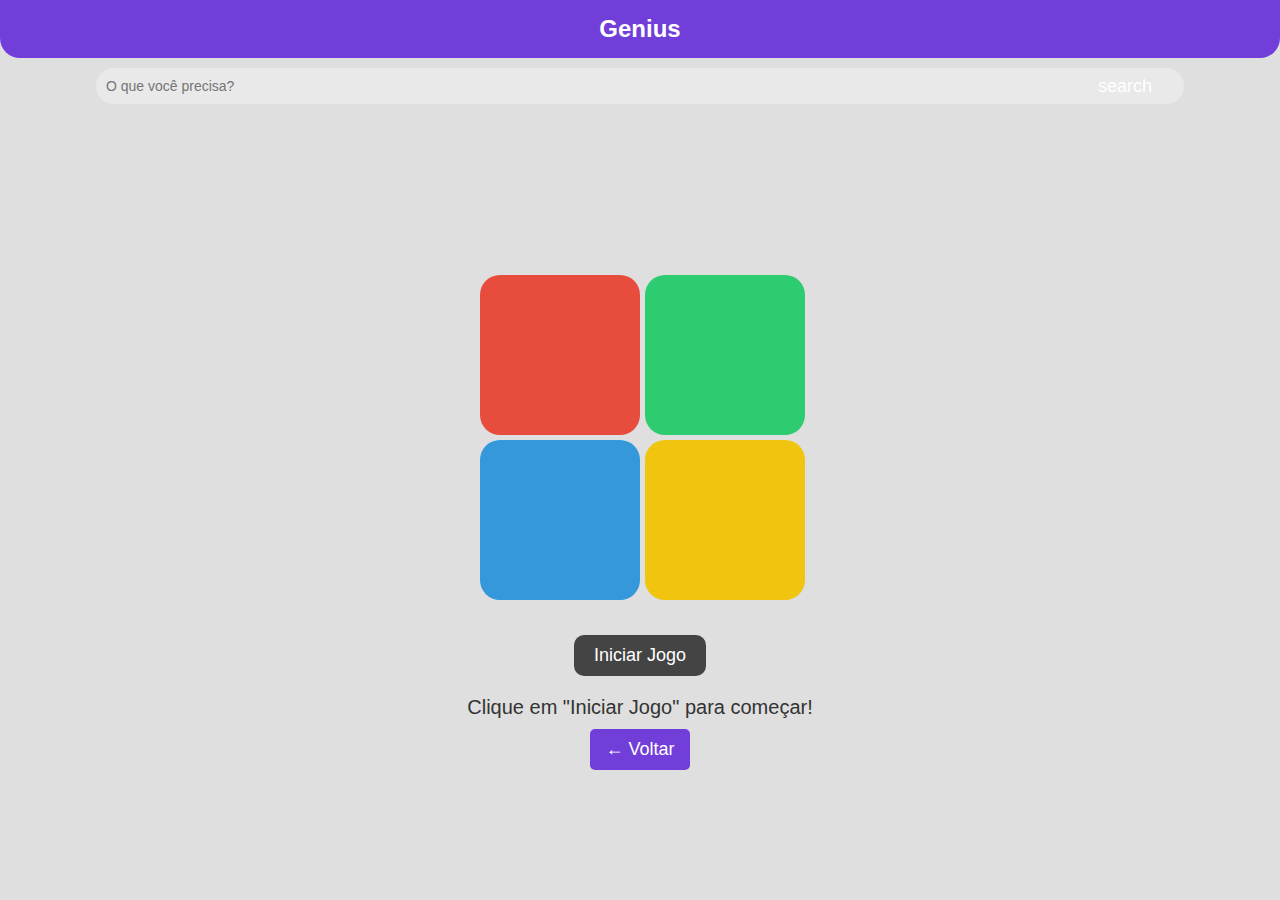
<file: genius.html>
<!DOCTYPE html>
<html lang="pt-BR">
<head>
    <meta charset="UTF-8">
        <link rel="icon" href="./assets/img/favicon.ico" type="image/x-icon">

    <meta name="viewport" content="width=device-width, initial-scale=1.0">
    <title>Lembre+</title>

    <style>
        * {
            box-sizing: border-box;
            margin: 0;
            padding: 0;
        }

        body {
            display: flex;
            flex-direction: column; /* Empilhar elementos verticalmente */
            justify-content: center;
            align-items: center;
            min-height: 100vh; /* Garantir que o corpo ocupe pelo menos a altura total da tela */
            background-color: rgb(223, 223, 223); /* Fundo branco */
            font-family: 'Arial', sans-serif;
            color: #333;
        }

        .cabeca {
            font-size: 24px;
            font-weight: bold;
            color: white;
            background-color: #723ed9;
            padding: 15px 0;
            border-radius: 0 0 20px 20px;
            width: 100%;
            text-align: center;
        }

        .barraBusca {
            margin-top: 10px;
            position: relative;
            width: 100%;
            display: flex;
            justify-content: center;
        }

        .barraBusca input {
            width: 85%;
            padding: 10px;
            border-radius: 20px;
            border: none;
            outline: none;
            font-size: 14px;
            background-color: #ffffff54;
        }

        .barraBusca .busca {
            position: absolute;
            right: 10%;
            top: 50%;
            align-items: center;
            color: #ffffff;
            font-size: 18px;
            transform: translateY(-50%);
        }

        .container {
            text-align: center;
            display: flex;
            flex-direction: column; /* Empilhar os elementos da container verticalmente */
            align-items: center; /* Centralizar os elementos horizontalmente */
            justify-content: center; /* Centralizar os elementos verticalmente */
            flex: 1; /* Permite que a container expanda para ocupar o espaço disponível */
            margin-top: 20px; /* Espaço entre a barra de busca e o jogo */
        }

        #genius-game {
            width: 320px;
            height: 320px;
            display: grid;
            grid-template-columns: 160px 160px;
            grid-template-rows: 160px 160px;
            gap: 5px;
            margin: 20px auto; /* Centraliza horizontalmente */
        }

        .color {
            width: 100%;
            height: 100%;
            border-radius: 20px;
            transition: background-color 0.3s, transform 0.2s;
        }

        .color.active {
            opacity: 0.7;
            transform: scale(1.1);
        }

        .red {
            background-color: #e74c3c; /* Vermelho sem brilho */
        }

        .green {
            background-color: #2ecc71; /* Verde sem brilho */
        }

        .blue {
            background-color: #3498db; /* Azul sem brilho */
        }

        .yellow {
            background-color: #f1c40f; /* Amarelo sem brilho */
        }

        button {
            padding: 10px 20px;
            background-color: #444;
            color: white;
            border: none;
            border-radius: 10px;
            cursor: pointer;
            font-size: 18px;
            margin-top: 20px;
            transition: background-color 0.3s;
        }

        button:hover {
            background-color: #555;
        }

        #status {
            margin-top: 20px;
            font-size: 20px;
        }

        button:disabled {
            background-color: #666;
            cursor: not-allowed;
        }

        /* Responsividade */
        @media (max-width: 768px) {
            #genius-game {
                width: 240px;
                height: 240px;
                grid-template-columns: 120px 120px;
                grid-template-rows: 120px 120px;
            }
        }

        @media (max-width: 480px) {
            #genius-game {
                width: 200px;
                height: 200px;
                grid-template-columns: 100px 100px;
                grid-template-rows: 100px 100px;
            }

            button {
                font-size: 16px;
            }

            #status {
                font-size: 18px;
            }
        }

        /* Estilo para o botão de voltar */
        .back-button {
            background-color: #723ed9; /* Vermelho */
            color: white;
            border: none;
            border-radius: 5px;
            padding: 10px 15px;
            cursor: pointer;
            margin-top: 10px;
        }

        .back-button:hover {
            background-color: #5500ff; /* Vermelho escuro */
        }
    </style>
</head>
<body>
    <div class="cabeca">Genius</div>
    <div class="barraBusca">
        <input type="text" placeholder="O que você precisa?">
        <span class="material-symbols-outlined busca">search</span>
    </div>
    <div class="container">
        <div id="genius-game">
            <div id="red" class="color red"></div>
            <div id="green" class="color green"></div>
            <div id="blue" class="color blue"></div>
            <div id="yellow" class="color yellow"></div>
        </div>
        <button id="start-btn">Iniciar Jogo</button>
        <p id="status">Clique em "Iniciar Jogo" para começar!</p>
        <button class="back-button" onclick="goBack()">← Voltar</button>
    </div>
    <script>
        const colors = ["red", "green", "blue", "yellow"];
        let gameSequence = [];
        let playerSequence = [];
        let level = 0;
        let canClick = false;

        const startBtn = document.getElementById('start-btn');
        const statusText = document.getElementById('status');
        const colorElements = {
            red: document.getElementById('red'),
            green: document.getElementById('green'),
            blue: document.getElementById('blue'),
            yellow: document.getElementById('yellow'),
        };

        startBtn.addEventListener('click', startGame);

        function startGame() {
            gameSequence = [];
            playerSequence = [];
            level = 0;
            statusText.textContent = "Aguarde a sequência...";
            startBtn.disabled = true;
            nextLevel();
        }

        function nextLevel() {
            playerSequence = [];
            level++;
            statusText.textContent = `Nível ${level}`;
            const nextColor = colors[Math.floor(Math.random() * 4)];
            gameSequence.push(nextColor);
            playSequence();
        }

        function playSequence() {
            canClick = false;
            let delay = 500;

            gameSequence.forEach((color, index) => {
                setTimeout(() => {
                    flashColor(color);
                }, delay * (index + 1));
            });

            setTimeout(() => {
                canClick = true;
                statusText.textContent = `Sua vez!`;
            }, delay * gameSequence.length + 500);
        }

        function flashColor(color) {
            colorElements[color].classList.add('active');
            setTimeout(() => {
                colorElements[color].classList.remove('active');
            }, 400); // Duração do efeito de piscar
        }

        function handlePlayerClick(color) {
            if (!canClick) return;

            playerSequence.push(color);
            flashColor(color);

            if (playerSequence[playerSequence.length - 1] !== gameSequence[playerSequence.length - 1]) {
                statusText.textContent = "Você perdeu! Tente novamente.";
                startBtn.disabled = false;
                return;
            }

            if (playerSequence.length === gameSequence.length) {
                canClick = false;
                setTimeout(() => {
                    nextLevel();
                }, 1000);
            }
        }

        colorElements.red.addEventListener('click', () => handlePlayerClick('red'));
        colorElements.green.addEventListener('click', () => handlePlayerClick('green'));
        colorElements.blue.addEventListener('click', () => handlePlayerClick('blue'));
        colorElements.yellow.addEventListener('click', () => handlePlayerClick('yellow'));

        function goBack() {
            window.location.href = 'p3.html'; // Substitua 'p3.html' pelo caminho correto da sua página
        }
    </script>
</body>
</html>
</file>
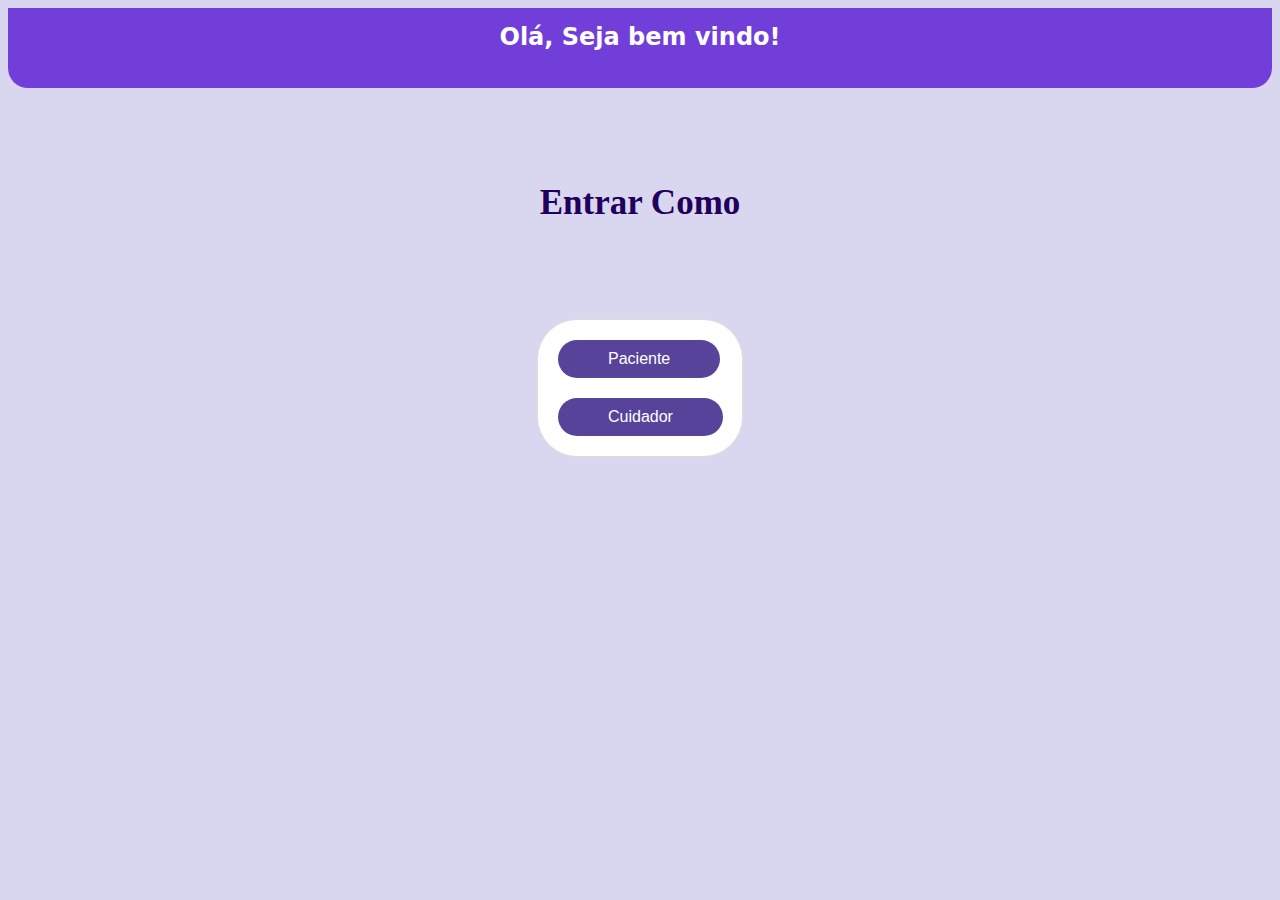
<file: p2.html>
<!DOCTYPE html>
<html lang="pt-br">
<head>
    <meta charset="UTF-8">
    <meta name="viewport" content="width=device-width, initial-scale=1.0">
    <link rel="icon" href="./assets/img/favicon.ico" type="image/x-icon">
    <title>Lembre+</title>

    <style>

    .header {
      margin: 0;
      padding: 0;
      box-sizing: border-box;
    }

    body {
      display: flex;
      flex-direction: column;
      justify-content: center;
      align-items: center;
      background-color: #D9D7EF;
      overflow: auto;
      font-family: 'Inter', sans-serif;
    }

    .header {
      font-family: system-ui, -apple-system, BlinkMacSystemFont, 'Segoe UI', Roboto, Oxygen, Ubuntu, Cantarell, 'Open Sans', 'Helvetica Neue', sans-serif;
      font-size: 24px;
      font-weight: bold;
      color: white;
      background-color: #723ed9;
      padding: 15px 0;
      border-radius: 0 0 20px 20px;
      width: 100%;
      text-align: center;
      height: 80px;
    }

    .Entrar {
      display: inline-block;
      color: #21005D;
      font-family: Rozha One;
      font-size: 35px;
      text-align: center;
    }

    .lugardobotao {
      background-color: white;
      border: 1px solid #dfdcdc;
      margin: 0px;
      padding: 10px;
      width: 184px; 
      display: inline-block;
      vertical-align: top;
      border-radius: 40px;
    }

    .btnn1 {
    background-color: #57449A;
    color: rgb(0, 0, 0);
    padding: 10px 50px;
    text-align: center;
    border-radius: 40px;
    text-decoration: none;
    display: inline-block;
    margin: 10px;
    transition: background-color 0.3s ease;
    color: #ffffff;
}

.btnn2 {
    background-color: #57449A;
    color: rgb(0, 0, 0);
    padding: 10px 50px;
    text-align: center;
    border-radius: 40px;
    text-decoration: none;
    display: inline-block;
    margin: 10px;
    transition: background-color 0.3s ease;
    color: #ffffff;
}

.btnn1:hover {
    background-color: #2f2358;
}

    </style>
</head>
<body>

<div class="header">Olá, Seja bem vindo!</div>

<br> </br>
<br> </br>

<h1 class="Entrar">Entrar Como</h1>

<br> </br>
<br> </br>

<div class="lugardobotao">
  <a class="btnn1" href="./p7.html">Paciente</a>

  <br>

 <class="lugardobotao">
  <a class="btnn1" href="./p11.html">Cuidador</a>
</div>


</body>
</html>
</file>
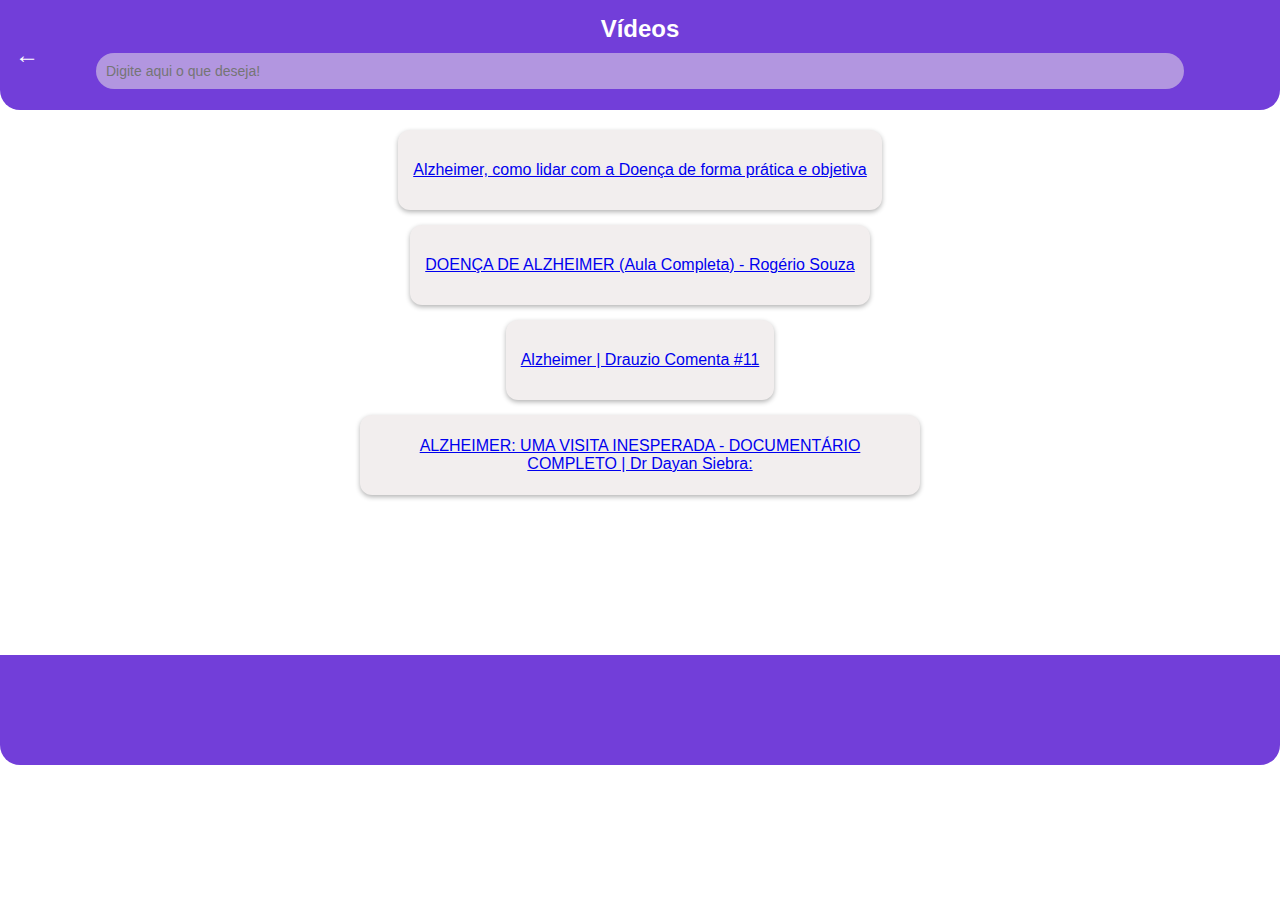
<file: p8.html>
<!DOCTYPE html>
<html lang="pt-BR">
<head>
    <meta charset="UTF-8">
    <meta name="viewport" content="width=device-width, initial-scale=1.0">
    <link rel="stylesheet" href="./assets/css/style5.css">
    <title>Lembra+</title>
    <link rel="icon" href="./assets/img/favicon.ico" type="image/x-icon">
</head>
<body>

<div class="header">
    <a href="p3.html" class="back-link">&#8592;</a> <!-- Seta de voltar -->
    Vídeos
    <div class="search-bar">
        <input class="pesquisa" type="text" placeholder="Digite aqui o que deseja!">
    </div> 
</div>

<div class="video-list">
    <a href="https://youtu.be/CSWJvlsENwo?si=HLX9hxuzdSO5rlW4">
        <div class="video-item">Alzheimer, como lidar com a Doença de forma prática e objetiva</div>
    </a>
    <a href="https://youtu.be/vgBnmFTuN4E?si=h5n8lImHzBlaBNKT">
        <div class="video-item">DOENÇA DE ALZHEIMER (Aula Completa) - Rogério Souza</div>
    </a>
    <a href="https://youtu.be/ArFbR6-wKSI?si=WEeqVAt4pBAZbsJp">
        <div class="video-item">Alzheimer | Drauzio Comenta #11</div>
    </a>
    <a href="https://youtu.be/ocqWDWrE5X8?si=87WhA7qaPUC03eii">
        <div class="video-item">ALZHEIMER: UMA VISITA INESPERADA - DOCUMENTÁRIO COMPLETO | Dr Dayan Siebra:</div>
    </a>
</div>

<div class="container"></div>

<div class="fim"></div>

</body>
</html>
</file>
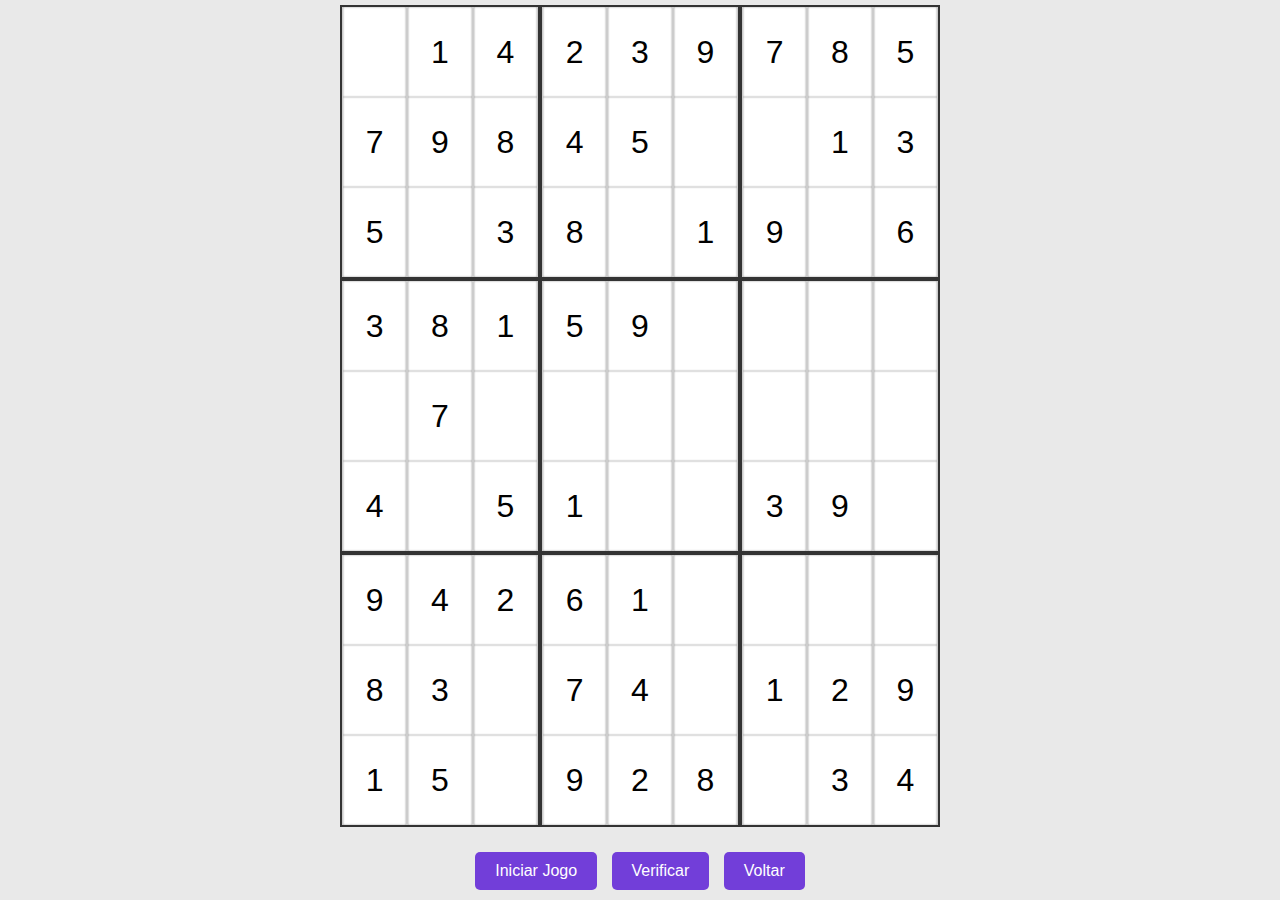
<file: sudoku.html>
<!DOCTYPE html>
<html lang="pt-BR">
<head>
    <meta charset="UTF-8">
    <meta name="viewport" content="width=device-width, initial-scale=1.0">
    <title>Lembre+</title>
        <link rel="icon" href="./assets/img/favicon.ico" type="image/x-icon">
    <style>
        body {
            font-family: Arial, sans-serif;
            display: flex;
            flex-direction: column;
            justify-content: center;
            align-items: center;
            height: 100vh;
            background-color: rgb(233, 233, 233);
            margin: 0;
        }
        #sudoku, #solvedSudoku {
            display: grid;
            grid-template-columns: repeat(3, 1fr); /* Cada linha contém 3 quadrantes */
            width: 90vmin; /* Ajusta a largura do grid com base no tamanho da tela */
            max-width: 600px; /* Largura máxima para telas maiores */
            margin-bottom: 20px;
            overflow: auto; /* Permite rolagem se necessário */
        }
        .quadrant {
            display: grid;
            grid-template-columns: repeat(3, 1fr); /* Cada quadrante contém 3 células em cada linha */
            border: 2px solid #333; /* Borda para os quadrantes */
            transition: background-color 0.3s; /* Transição suave para a cor de fundo */
        }
        .cell {
            border: 1px solid #ccc;
            display: flex;
            justify-content: center;
            align-items: center;
            font-size: 2rem;
            height: 10vmin; /* Ajusta a altura com base na tela */
            box-sizing: border-box; /* Inclui o padding e a borda na largura e altura */
        }
        .cell input {
            width: 100%;
            height: 100%;
            border: none;
            outline: none;
            text-align: center;
            font-size: inherit;
            box-shadow: inset 0 0 2px #888;
        }
        button {
            padding: 10px 20px;
            font-size: 1rem;
            margin: 5px;
            cursor: pointer;
            border: none;
            background-color: #723ed9;
            color: white;
            border-radius: 5px;
            transition: background-color 0.3s;
        }
        button:hover {
            background-color: #5500ff;
        }
        #message {
            margin-top: 20px; /* Coloca a mensagem abaixo do Sudoku */
            font-size: 1.5rem;
            color: #333;
        }
    </style>
</head>
<body>

    <div id="sudoku"></div>
    <div id="solvedSudoku" style="display: none;"></div> <!-- Sudoku resolvido inicialmente oculto -->

    <div>
        <button id="startBtn">Iniciar Jogo</button>
        <button id="checkBtn">Verificar</button>
        <a href="p3.html"><button id="resetBtn">Voltar</button></a>
    </div>

    <script>
        const sudokuContainer = document.getElementById('sudoku');
        const solvedSudokuContainer = document.getElementById('solvedSudoku');
        const startBtn = document.getElementById('startBtn');
        const checkBtn = document.getElementById('checkBtn');

        // Função para gerar um Sudoku válido
        function generateValidSudoku() {
            const board = Array.from({ length: 9 }, () => Array(9).fill(0));

            // Preenchendo o tabuleiro com uma solução válida
            function fillBoard() {
                for (let i = 0; i < 9; i++) {
                    for (let j = 0; j < 9; j++) {
                        if (board[i][j] === 0) {
                            const numbers = Array.from({ length: 9 }, (_, k) => k + 1);
                            shuffle(numbers);
                            for (const num of numbers) {
                                if (isSafe(i, j, num)) {
                                    board[i][j] = num;
                                    if (fillBoard()) {
                                        return true;
                                    }
                                    board[i][j] = 0; // Resetar se não funcionar
                                }
                            }
                            return false; // Se nenhum número funcionar, retorna falso
                        }
                    }
                }
                return true; // Tabuleiro preenchido
            }

            function isSafe(row, col, num) {
                for (let x = 0; x < 9; x++) {
                    // Verifica se o número já está na linha ou coluna
                    if (board[row][x] === num || board[x][col] === num) {
                        return false;
                    }
                }
                // Verifica o quadrante 3x3
                const startRow = Math.floor(row / 3) * 3;
                const startCol = Math.floor(col / 3) * 3;
                for (let i = 0; i < 3; i++) {
                    for (let j = 0; j < 3; j++) {
                        if (board[i + startRow][j + startCol] === num) {
                            return false;
                        }
                    }
                }
                return true; // Se não estiver em linha, coluna ou quadrante
            }

            fillBoard();
            return board;
        }

        // Função para embaralhar os números
        function shuffle(array) {
            for (let i = array.length - 1; i > 0; i--) {
                const j = Math.floor(Math.random() * (i + 1));
                [array[i], array[j]] = [array[j], array[i]];
            }
        }

        // Função para gerar o Sudoku com espaços vazios
        function generateSudoku() {
            const solution = generateValidSudoku(); // Gera um Sudoku válido
            const board = solution.map(row => row.slice()); // Copia a solução
            sudokuContainer.innerHTML = '';

            // Remove números aleatórios para criar espaços vazios
            let count = 30; // Número de espaços vazios que você deseja criar
            while (count > 0) {
                const i = Math.floor(Math.random() * 9);
                const j = Math.floor(Math.random() * 9);
                if (board[i][j] !== 0) {
                    board[i][j] = 0; // Cria um espaço vazio
                    count--;
                }
            }

            // Gera células com a solução
            for (let q = 0; q < 9; q++) {
                const quadrant = document.createElement('div');
                quadrant.className = 'quadrant';
                
                for (let i = 0; i < 3; i++) {
                    for (let j = 0; j < 3; j++) {
                        const cellIndex = (Math.floor(q / 3) * 3 + i) * 9 + (q % 3) * 3 + j;
                        const cell = document.createElement('div');
                        cell.className = 'cell';
                        const input = document.createElement('input');
                        input.type = 'text';
                        input.maxLength = 1;
                        input.value = board[Math.floor(cellIndex / 9)][cellIndex % 9] || ''; // Mantém a célula vazia ou preenche com o número
                        input.readOnly = true; // Torna o campo somente leitura inicialmente
                        input.addEventListener('input', function() {
                            this.value = this.value.replace(/[^1-9]/g, ''); // Permite apenas números de 1 a 9
                        });
                        cell.appendChild(input);
                        quadrant.appendChild(cell);
                    }
                }
                sudokuContainer.appendChild(quadrant);
            }
            return solution; // Retorna a solução para ser usada mais tarde
        }

        // Inicia o jogo
        startBtn.addEventListener('click', function() {
            const inputs = document.querySelectorAll('input');
            inputs.forEach(input => {
                input.removeAttribute('readonly'); // Remove o atributo readonly para permitir edição
            });
            this.style.display = 'none'; // Esconde o botão "Iniciar Jogo"
            solvedSudokuContainer.innerHTML = ''; // Limpa o Sudoku resolvido anterior
        });

        // Verifica a solução do Sudoku
        checkBtn.addEventListener('click', function() {
            const inputs = document.querySelectorAll('input');
            const solution = generateSudoku(); // Gera o Sudoku e obtém a solução

            // Verifica quadrantes
            for (let q = 0; q < 9; q++) {
                let correctCount = 0;
                for (let i = 0; i < 3; i++) {
                    for (let j = 0; j < 3; j++) {
                        const cellIndex = (Math.floor(q / 3) * 3 + i) * 9 + (q % 3) * 3 + j;
                        const row = Math.floor(cellIndex / 9);
                        const col = cellIndex % 9;
                        const input = inputs[cellIndex];
                        if (input.value == solution[row][col]) {
                            correctCount++;
                        }
                    }
                }
                if (correctCount === 9) {
                    const quadrant = sudokuContainer.children[q];
                    quadrant.classList.add('correct'); // Adiciona a classe para destacar o quadrante
                }
            }

            // Mostra ou esconde o Sudoku resolvido
            if (solvedSudokuContainer.style.display === 'none') {
                solvedSudokuContainer.style.display = 'grid';
                for (let q = 0; q < 9; q++) {
                    const quadrant = document.createElement('div');
                    quadrant.className = 'quadrant';

                    for (let i = 0; i < 3; i++) {
                        for (let j = 0; j < 3; j++) {
                            const cellIndex = (Math.floor(q / 3) * 3 + i) * 9 + (q % 3) * 3 + j;
                            const cell = document.createElement('div');
                            cell.className = 'cell';
                            const input = document.createElement('input');
                            input.type = 'text';
                            input.maxLength = 1;
                            input.value = solution[Math.floor(cellIndex / 9)][cellIndex % 9] || ''; // Preenche com a solução
                            input.readOnly = true; // Torna somente leitura
                            cell.appendChild(input);
                            quadrant.appendChild(cell);
                        }
                    }
                    solvedSudokuContainer.appendChild(quadrant);
                }
            } else {
                solvedSudokuContainer.style.display = 'none'; // Esconde o Sudoku resolvido
            }
        });

        // Gera o Sudoku ao carregar a página
        window.onload = generateSudoku;
    </script>

</body>
</html>
</file>
<file: assets/css/style5.css>
* {
  margin: 0;
  padding: 0;
  box-sizing: border-box;
}

body {
  display: flex;
  flex-direction: column;
  justify-content: center;
  align-items: center;
  background-color: #ffffff;
  overflow: auto; /* Permite rolagem quando necessário */
  font-family: 'Inter', sans-serif; /* Define a fonte para o corpo todo */
}

.header {
  font-size: 24px;
  font-weight: bold;
  color: white;
  background-color: #723ed9;
  padding: 15px 0;
  border-radius: 0 0 20px 20px;
  width: 100%;
  text-align: center;
  height: 110px;
  position: relative; /* Para posicionar a seta */
}

.back-link {
  position: absolute;
  left: 15px; /* Ajuste conforme necessário */
  top: 50%;
  transform: translateY(-50%);
  color: white; /* Cor da seta */
  text-decoration: none; /* Remove o sublinhado */
  font-size: 24px; /* Tamanho da seta */
}

.search-bar {
  margin-top: 10px;
  position: relative;
  width: 100%;
  display: flex;
  justify-content: center;
}

.search-bar input {
  width: 85%;
  padding: 10px;
  border-radius: 20px;
  border: none;
  outline: none;
  font-size: 14px;
  background-color: #ece7e786;
}

.video-list {
  display: flex;
  flex-direction: column;
  gap: 15px; /* Aumenta o espaço entre os itens */
  padding: 20px;
  width: 100%; /* Para garantir que fique responsivo */
  max-width: 600px; /* Limita a largura máxima */
  align-items: center;
}

.video-item {
  background-color: #f2eeee;
  padding: 15px;
  border-radius: 12px; /* Bordas arredondadas */
  box-shadow: 0 2px 5px rgba(0, 0, 0, 0.3);
  width: 100%; /* Para se adaptar ao contêiner */
  max-width: 600px; /* Limita a largura máxima */
  height: 80px; /* Altura fixa para todos os itens */
  display: flex; /* Permite alinhar o texto corretamente */
  align-items: center; /* Centraliza o texto verticalmente */
  justify-content: center; /* Centraliza o texto horizontalmente */
  text-align: center; /* Centraliza o texto */
  transition: transform 0.2s ease, box-shadow 0.2s ease; /* Efeito de transição */
}

.video-item:hover {
  transform: translateY(-3px); /* Levanta o item ao passar o mouse */
  box-shadow: 0 4px 10px rgba(0, 0, 0, 0.4); /* Sombra mais forte ao passar o mouse */
}

.fim {
  font-size: 24px;
  font-weight: bold;
  color: white;
  background-color: #723ed9;
  padding: 15px 0;
  border-radius: 0 0 20px 20px;
  width: 100%;
  text-align: center;
  height: 110px;
  margin-top: 140px;
}
</file>
